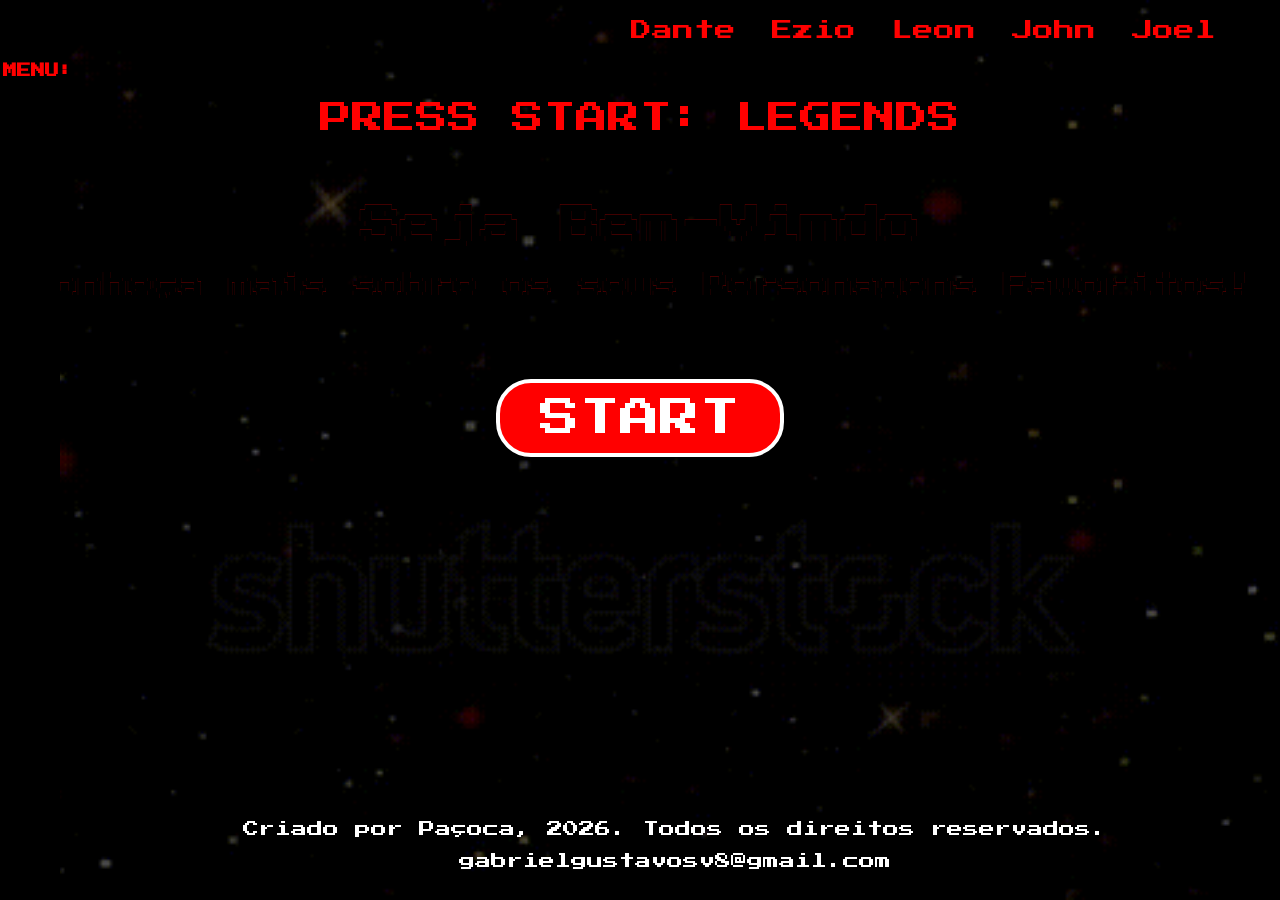
<file: index.html>
<!DOCTYPE html>
<html lang="pt-br">
<head>
    <meta charset="UTF-8">
    <meta name="viewport" content="width=device-width, initial-scale=1.0">
    <title>Press Start: Legends</title>
    <link href="https://fonts.googleapis.com/css2?family=Press+Start+2P&display=swap" rel="stylesheet">   
    <link rel="stylesheet" href="style.css">
</head> 
<body>
    <div class="pagina-inicial">
        <nav class="personagens">
            <a href="dante.html">Dante</a>
              <a href="ezio.html">Ezio</a>
                 <a href="leon.html">Leon</a>
                    <a href="john.html">John</a>
                        <a href="joel.html">Joel</a>
        </nav>
        <br>
        <br>
        <br>
        <br>
        <header>PRESS START: LEGENDS</header>
        <br>
        <br>
        
    </div>
     <aside class="menu" id="menuLateral">
    <div class="abrirMenu" onclick="alternarMenu()">
        <h3>Menu:</h3>
    </div>
    
    <nav class="opcoes-menu">
        <a href="#">Conta</a>
        <a href="#">Título</a>
        <a href="#">Favoritos</a>
        <a href="#">Configurações</a>
        <a href="#">Suporte</a>
    </nav>
</aside>

        <main class="main"> 
            <h1>Seja Bem-Vindo</h1>
            <h2>Conheça mais sobre os seus Personagens Favoritos!</h2>
            <br>
            <br>
            <br>
        </main>

    <div class="start">
        <a href="personagens.html"><button>START</button></a>
    </div>
    <div class="rodape">
    <footer>Criado por Paçoca, 2026. Todos os direitos reservados.</footer>
    <p>gabrielgustavosv8@gmail.com</p>
    </div>

    <script>
    function alternarMenu() {
        const menu = document.getElementById("menuLateral");     
        menu.classList.toggle("aberto");
    }
</script>
</body>
</html>
</file>
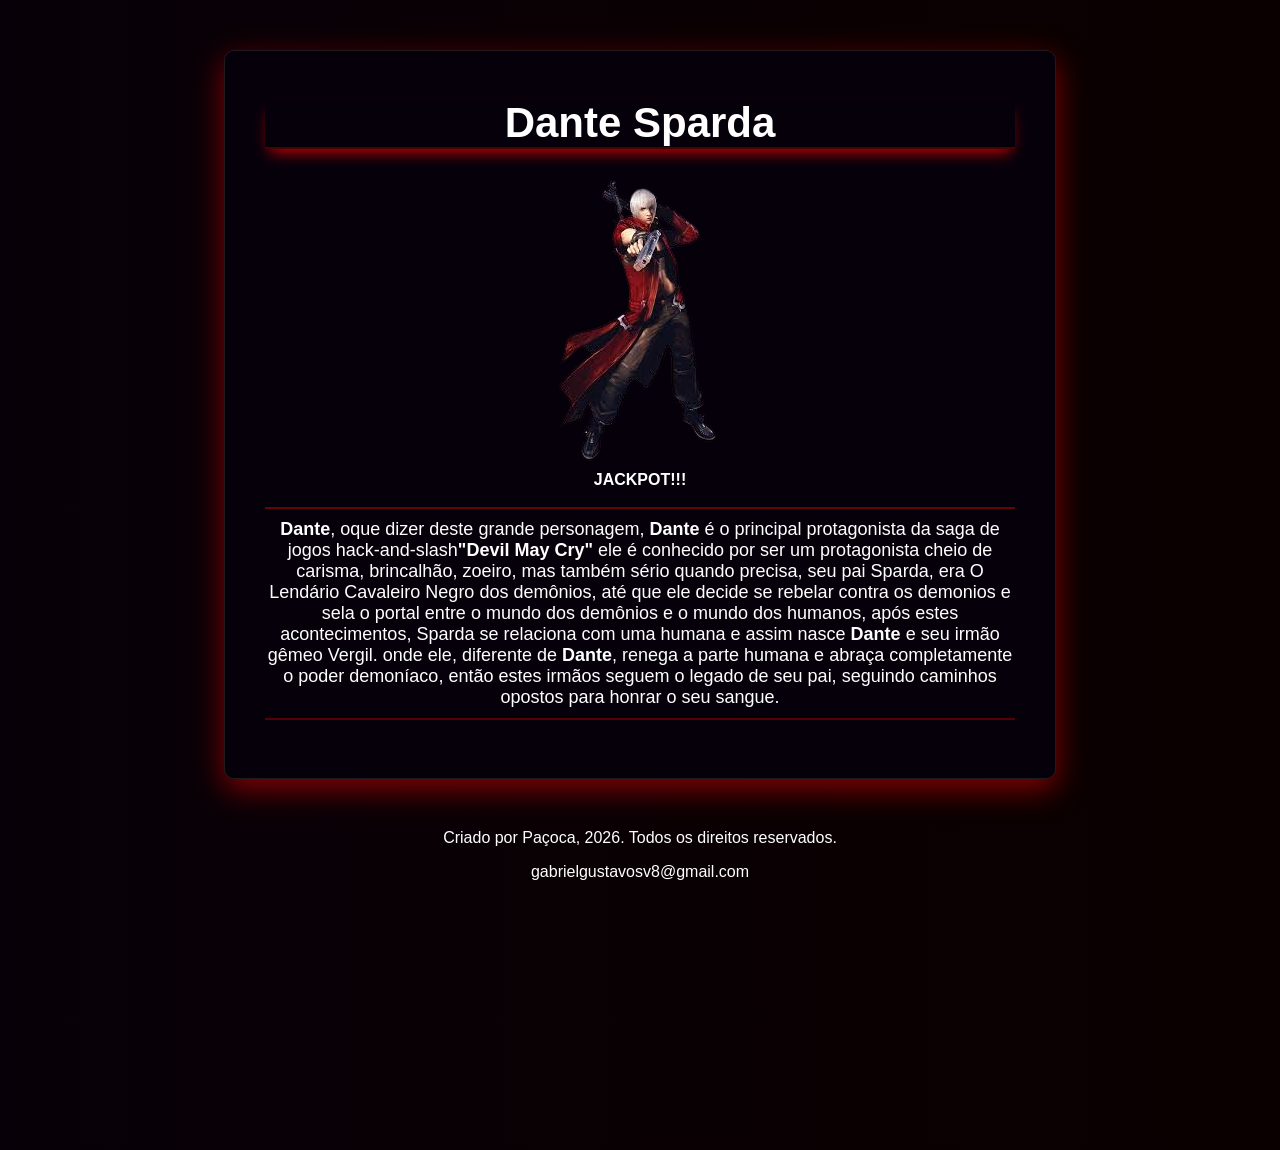
<file: dante.html>
<!DOCTYPE html>
<html lang="pt-br">
<head>
    <meta charset="UTF-8">
    <meta name="viewport" content="width=device-width, initial-scale=1.0">
    <title>Top 5 Personagens</title>
    <link rel="stylesheet" href="dante.css">
</head>
<body>
     <div class="dante">
        <h1>Dante Sparda</h1>
        <img src="dante-removebg-preview.png" alt="Dantedmc3">
        <br>
        <strong>JACKPOT!!!</strong>
       <p><strong>Dante</strong>, oque dizer deste grande personagem, <strong>Dante</strong> é o principal protagonista da saga de jogos hack-and-slash<strong>"Devil May Cry"</strong>
        ele é conhecido por ser um protagonista cheio de carisma, brincalhão, zoeiro, mas também sério quando precisa, seu pai Sparda, era 
        O Lendário Cavaleiro Negro dos demônios, até que ele decide se rebelar contra os demonios e sela o portal entre o mundo dos demônios
        e o mundo dos humanos, após estes acontecimentos, Sparda se relaciona com uma humana e assim nasce <strong>Dante</strong> e seu irmão gêmeo Vergil.
        onde ele, diferente de <strong>Dante</strong>, renega a parte humana e abraça completamente o poder demoníaco, então estes irmãos seguem o legado de
        seu pai, seguindo caminhos opostos para honrar o seu sangue.</p>
       </div>
 <footer>Criado por Paçoca, 2026. Todos os direitos reservados.</footer>
    <p>gabrielgustavosv8@gmail.com</p>
</body>
</html>
</file>
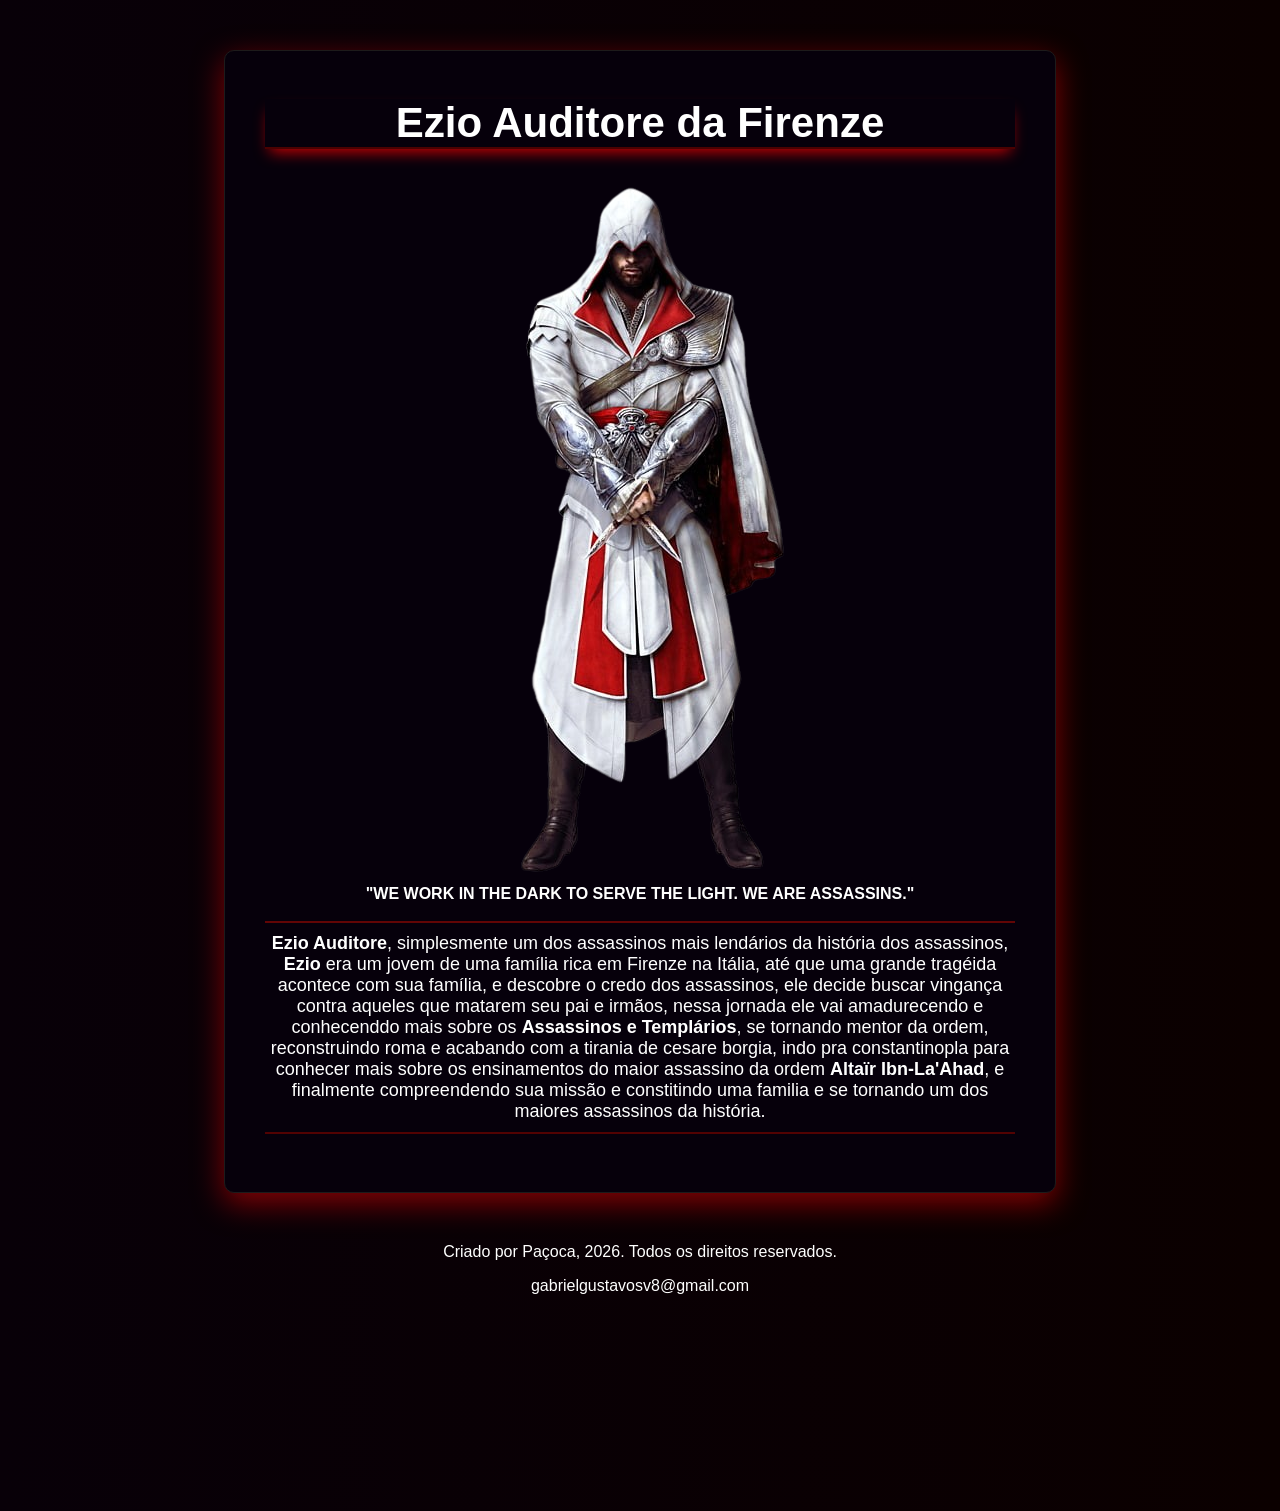
<file: ezio.html>
<!DOCTYPE html>
<html lang="pt-br">
<head>
    <meta charset="UTF-8">
    <meta name="viewport" content="width=device-width, initial-scale=1.0">
    <title>Ezio</title>
    <link rel="stylesheet" href="ezio.css">
</head>
<body>   
    <div class="ezio">
        <h1>Ezio Auditore da Firenze</h1>
        <img src="ezio-removebg-preview.png" alt="Ezioac2">
        <br>
        <strong>"WE WORK IN THE DARK TO SERVE THE LIGHT. WE ARE ASSASSINS."</strong>
        <p><strong>Ezio Auditore</strong>, simplesmente um dos assassinos mais lendários da história dos assassinos, <strong>Ezio</strong> era um jovem de uma família rica em
        Firenze na Itália, até que uma grande tragéida acontece com sua família, e descobre o credo dos assassinos, ele decide buscar vingança
        contra aqueles que matarem seu pai e irmãos, nessa jornada ele vai amadurecendo e conhecenddo mais sobre os <strong>Assassinos e Templários</strong>,
        se tornando mentor da ordem, reconstruindo roma e acabando com a tirania de cesare borgia, indo pra constantinopla para conhecer mais
        sobre os ensinamentos do maior assassino da ordem <strong>Altaïr Ibn-La'Ahad</strong>, e finalmente compreendendo sua missão e constitindo uma familia
        e se tornando um dos maiores assassinos da história.</p>
        </div>
 <footer>Criado por Paçoca, 2026. Todos os direitos reservados.</footer>
    <p>gabrielgustavosv8@gmail.com</p>
</body>
</html>
</file>
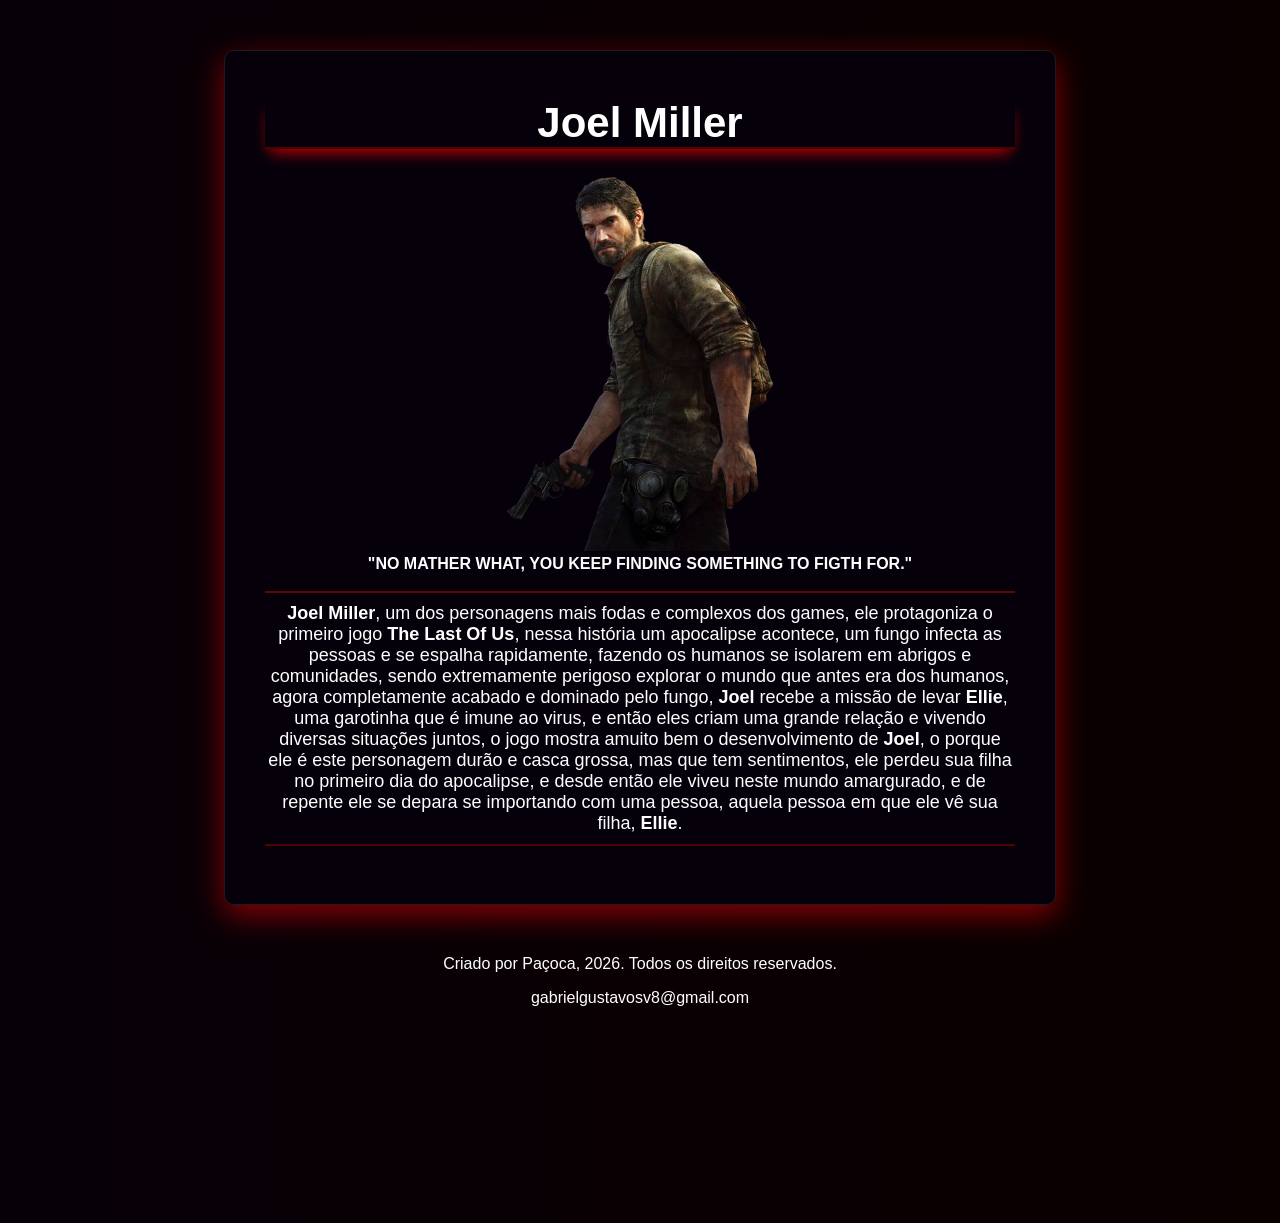
<file: joel.html>
<!DOCTYPE html>
<html lang="pt-br">
<head>
    <meta charset="UTF-8">
    <meta name="viewport" content="width=device-width, initial-scale=1.0">
    <title>Joel</title>
    <link rel="stylesheet" href="joel.css">
</head>
<body>
     <div class="joel">
        <h1>Joel Miller</h1>
        <img src="joel-removebg-preview.png" alt="Joeltlou1">
        <br>
        <strong>"NO MATHER WHAT, YOU KEEP FINDING SOMETHING TO FIGTH FOR."</strong>
        <p><strong>Joel Miller</strong>, um dos personagens mais fodas e complexos dos games, ele protagoniza o primeiro jogo <strong>The Last Of Us</strong>,
        nessa história um apocalipse acontece, um fungo infecta as pessoas e se espalha rapidamente, fazendo os humanos
        se isolarem em abrigos e comunidades, sendo extremamente perigoso explorar o mundo que antes era dos humanos, agora
        completamente acabado e dominado pelo fungo, <strong>Joel</strong> recebe a missão de levar <strong>Ellie</strong>, uma garotinha que é imune ao virus,
        e então eles criam uma grande relação e vivendo diversas situações juntos, o jogo mostra amuito bem o desenvolvimento de
        <strong>Joel</strong>, o porque ele é este personagem durão e casca grossa, mas que tem sentimentos, ele perdeu sua filha no primeiro
        dia do apocalipse, e desde então ele viveu neste mundo amargurado, e de repente ele se depara se importando com uma pessoa,
        aquela pessoa em que ele vê sua filha, <strong>Ellie</strong>.</p>
        </div>
 <footer>Criado por Paçoca, 2026. Todos os direitos reservados.</footer>
    <p>gabrielgustavosv8@gmail.com</p>
</body>
</html>
</file>
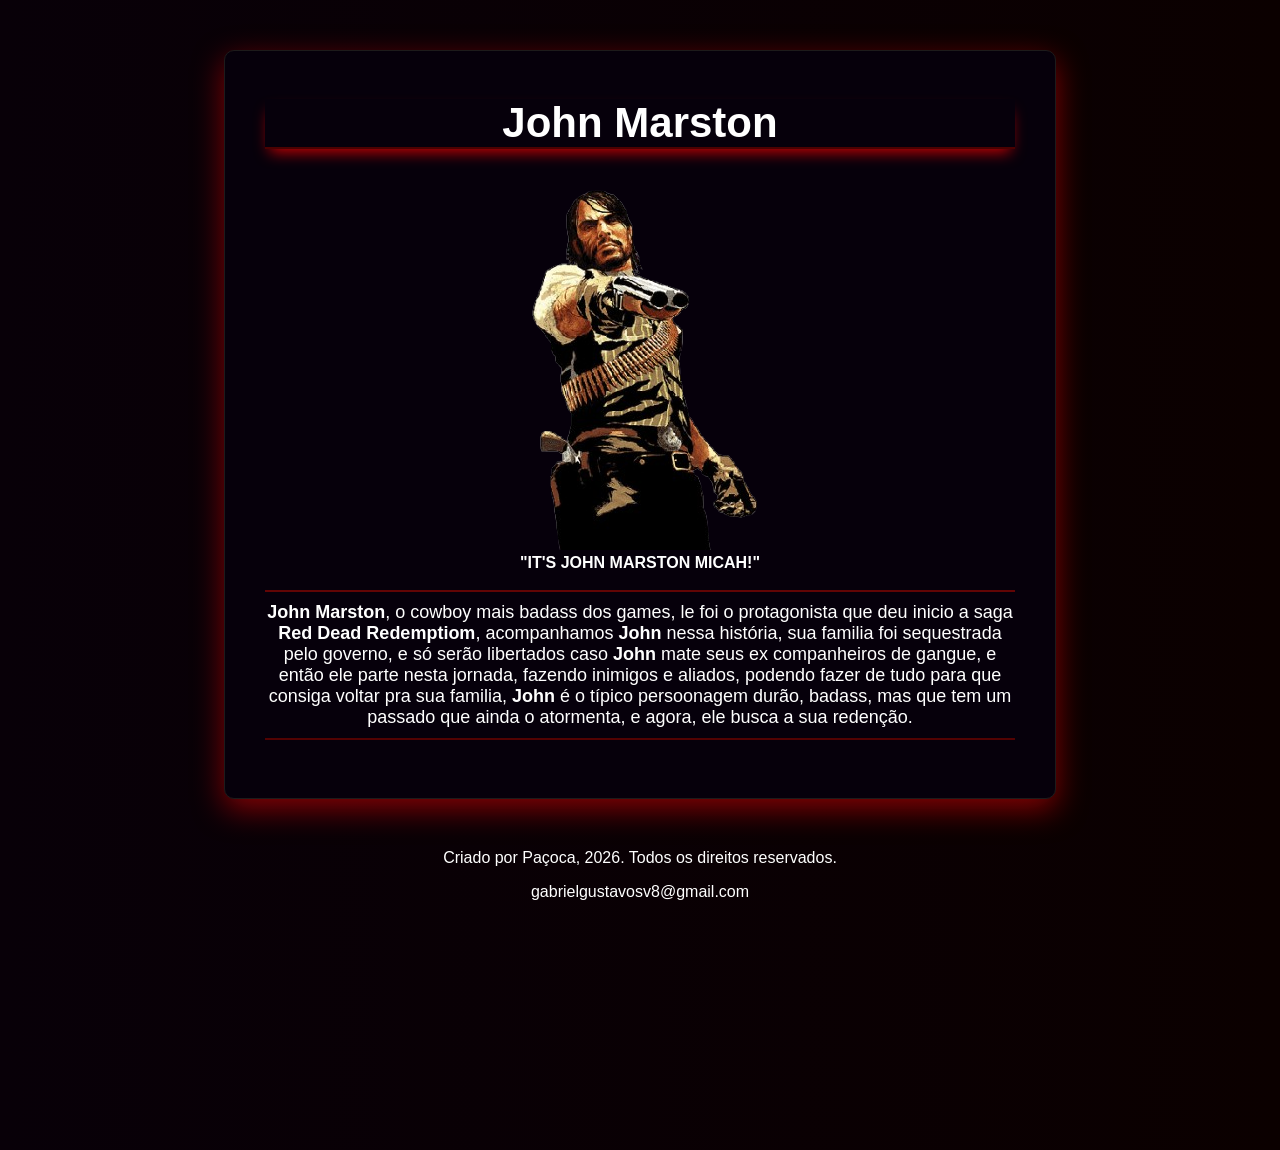
<file: john.html>
<!DOCTYPE html>
<html lang="pt-br">
<head>
    <meta charset="UTF-8">
    <meta name="viewport" content="width=device-width, initial-scale=1.0">
    <title>John</title>
    <link rel="stylesheet" href="john.css">
</head>
<body>
     <div class="john">
        <h1>John Marston</h1>
        <img src="john-removebg-preview.png" alt="Johnrdr1">
        <br>
        <strong>"IT'S JOHN MARSTON MICAH!"</strong>
        <p><strong>John Marston</strong>, o cowboy mais badass dos games, le foi o protagonista que deu inicio a saga <strong>Red Dead Redemptiom</strong>, acompanhamos <strong>John</strong>
        nessa história, sua familia foi sequestrada pelo governo, e só serão libertados caso <strong>John</strong> mate seus ex companheiros de gangue, e então
        ele parte nesta jornada, fazendo inimigos e aliados, podendo fazer de tudo para que consiga voltar pra sua familia, <strong>John</strong> é o típico 
        persoonagem durão, badass, mas que tem um passado que ainda o atormenta, e agora, ele busca a sua redenção. </p>
        </div>
 <footer>Criado por Paçoca, 2026. Todos os direitos reservados.</footer>
    <p>gabrielgustavosv8@gmail.com</p>
</body>
</html>
</file>
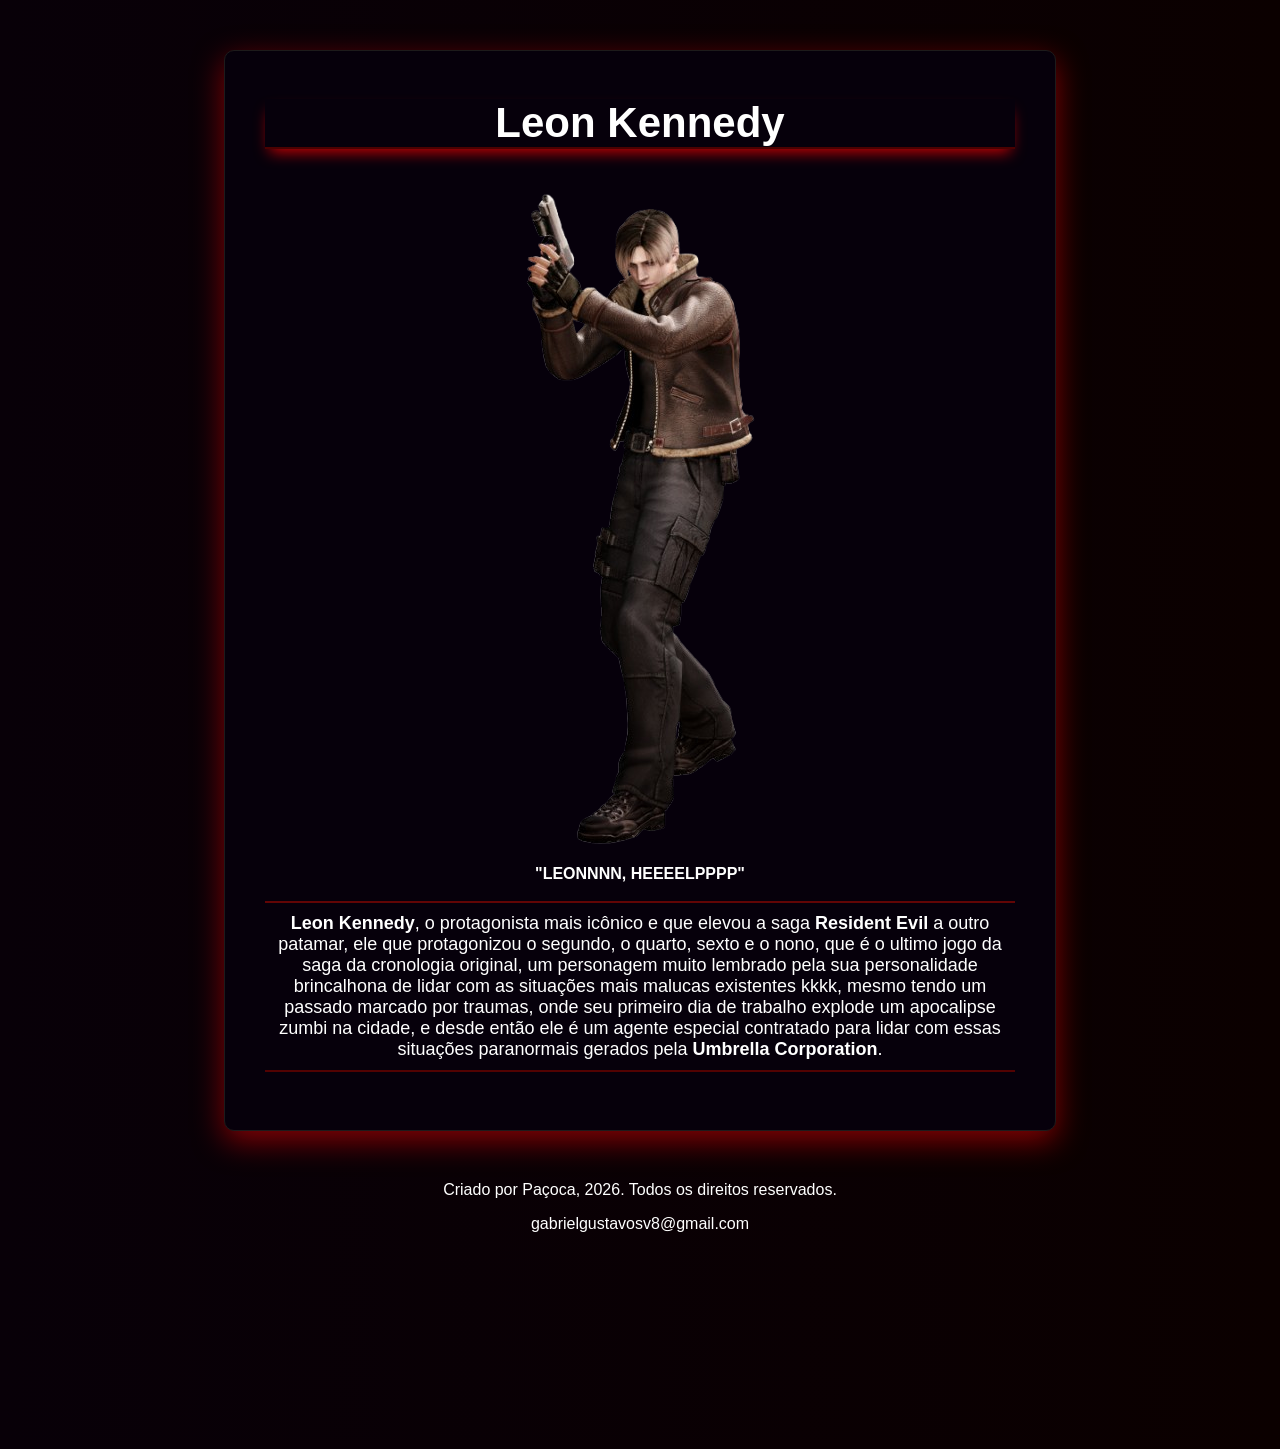
<file: leon.html>
<!DOCTYPE html>
<html lang="pt-br">
<head>
    <meta charset="UTF-8">
    <meta name="viewport" content="width=device-width, initial-scale=1.0">
    <title>Leon</title>
    <link rel="stylesheet" href="leon.css">
</head>
<body>
      <div class="leon">
        <h1>Leon Kennedy</h1>
           <img src="leon-removebg-preview.png" alt="Leonre4">
            <br>
        <strong>"LEONNNN, HEEEELPPPP"</strong>
        <p><strong>Leon Kennedy</strong>, o protagonista mais icônico e que elevou a saga <strong>Resident Evil</strong> a outro patamar, ele que protagonizou o segundo, o quarto,
        sexto e o nono, que é o ultimo jogo da saga da cronologia original, um personagem muito lembrado pela sua personalidade brincalhona de lidar com as situações
        mais malucas existentes kkkk, mesmo tendo um passado marcado por traumas, onde seu primeiro dia de trabalho explode um apocalipse zumbi na cidade, e desde 
        então ele é um agente especial contratado para lidar com essas situações paranormais gerados pela <strong>Umbrella Corporation</strong>.</p>
        </div>
 <footer>Criado por Paçoca, 2026. Todos os direitos reservados.</footer>
    <p>gabrielgustavosv8@gmail.com</p>
</body>
</html>
</file>
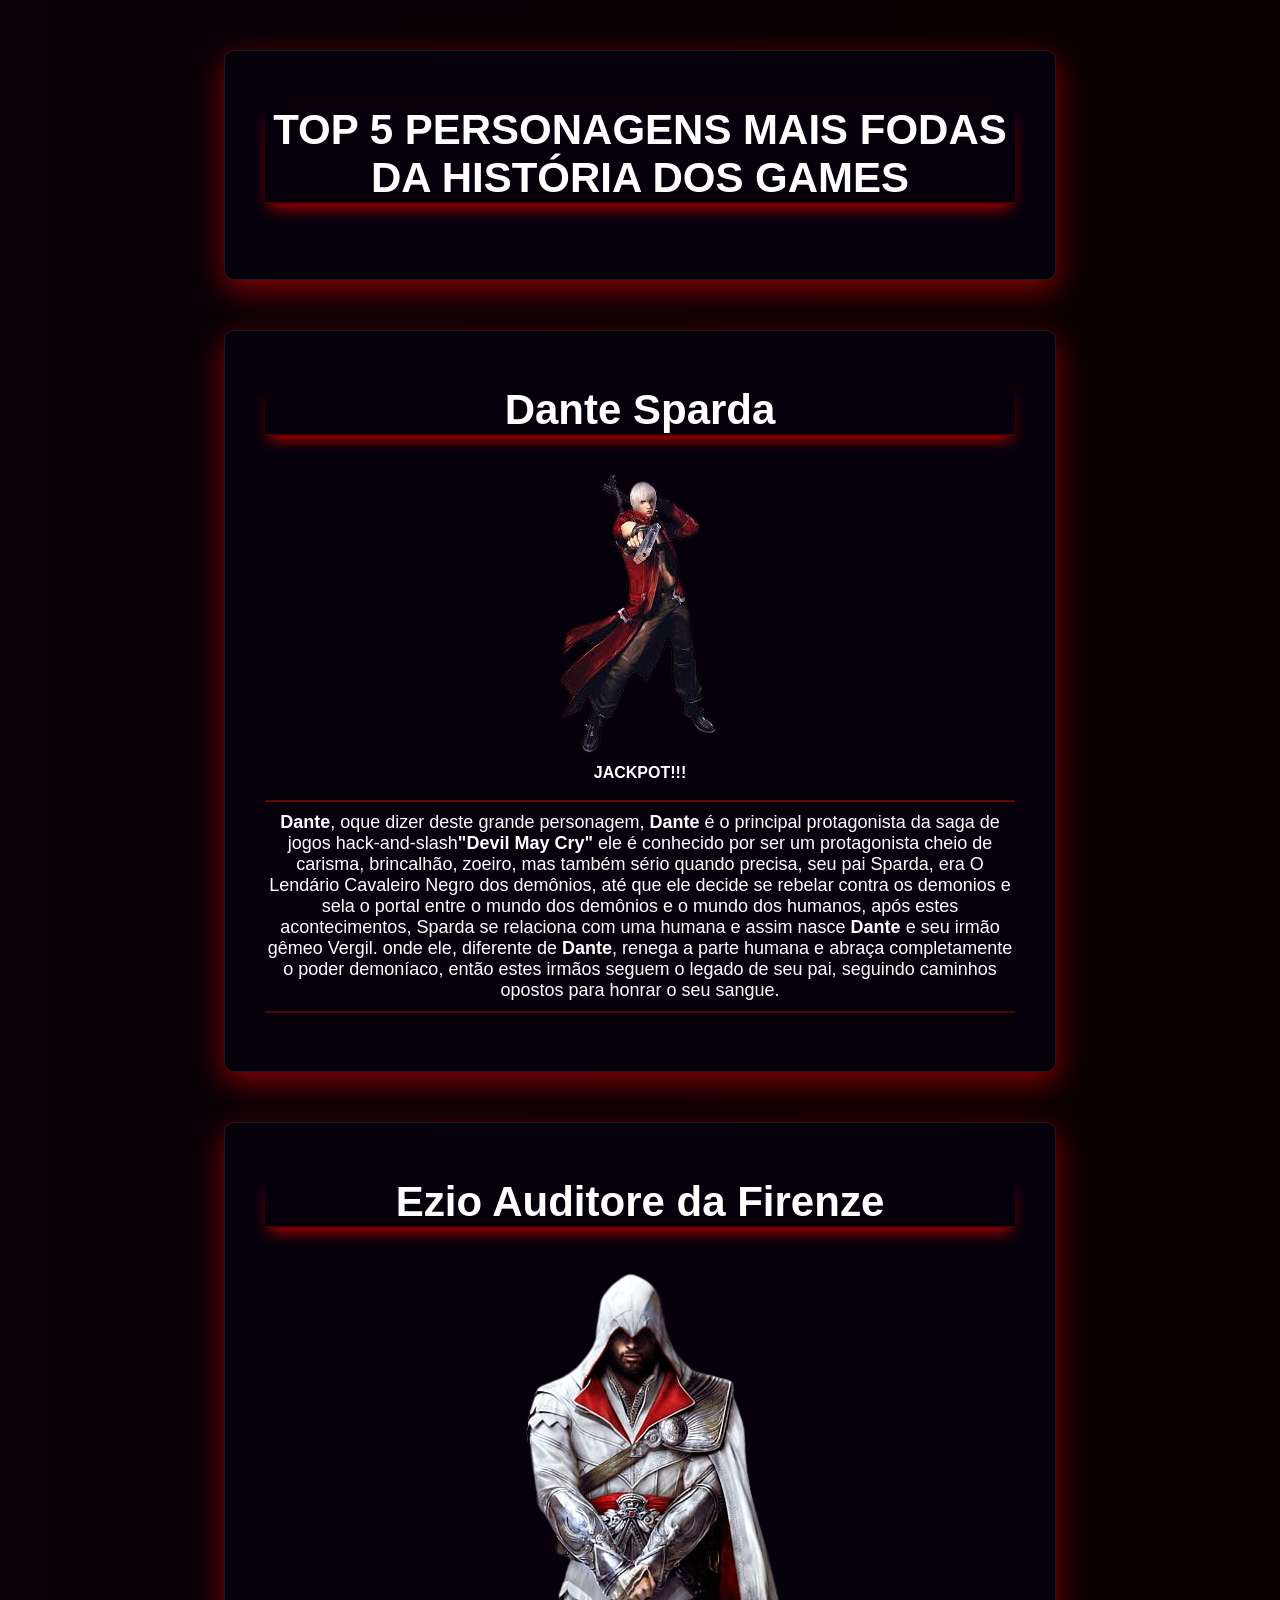
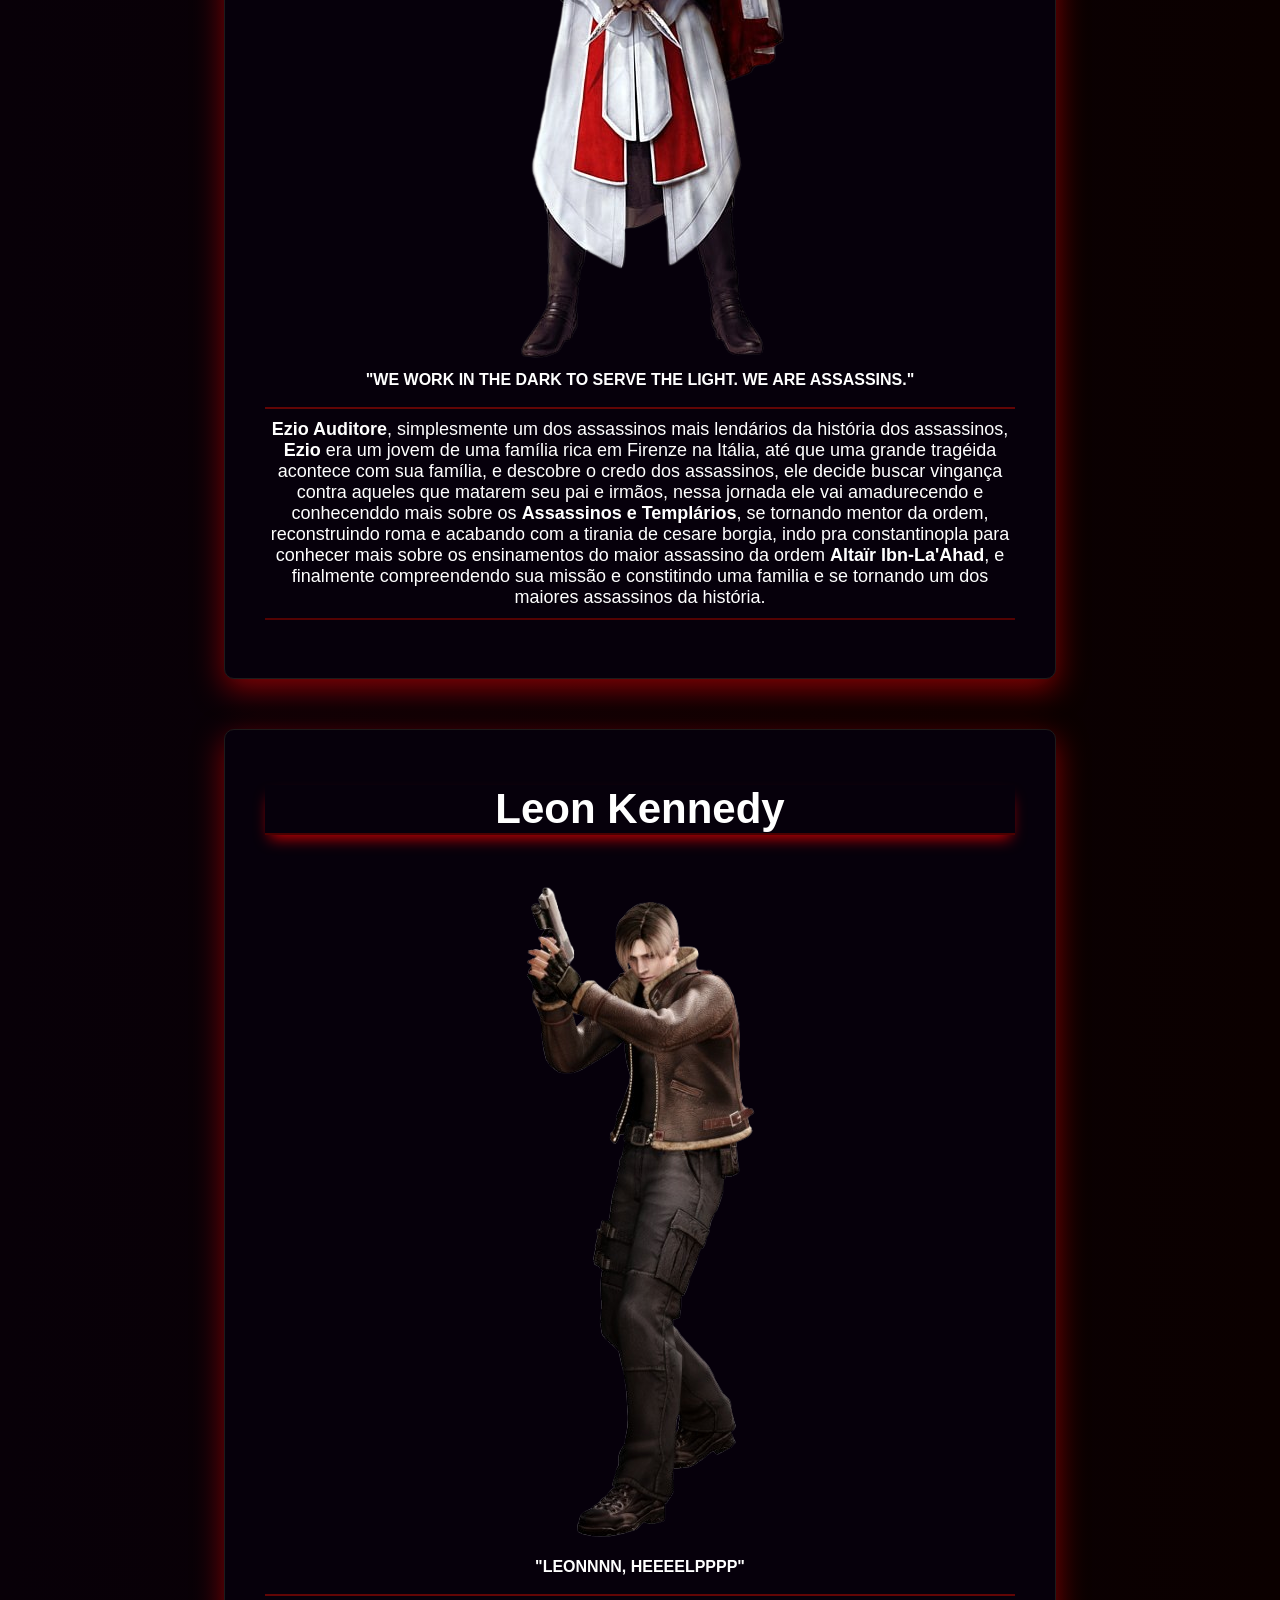
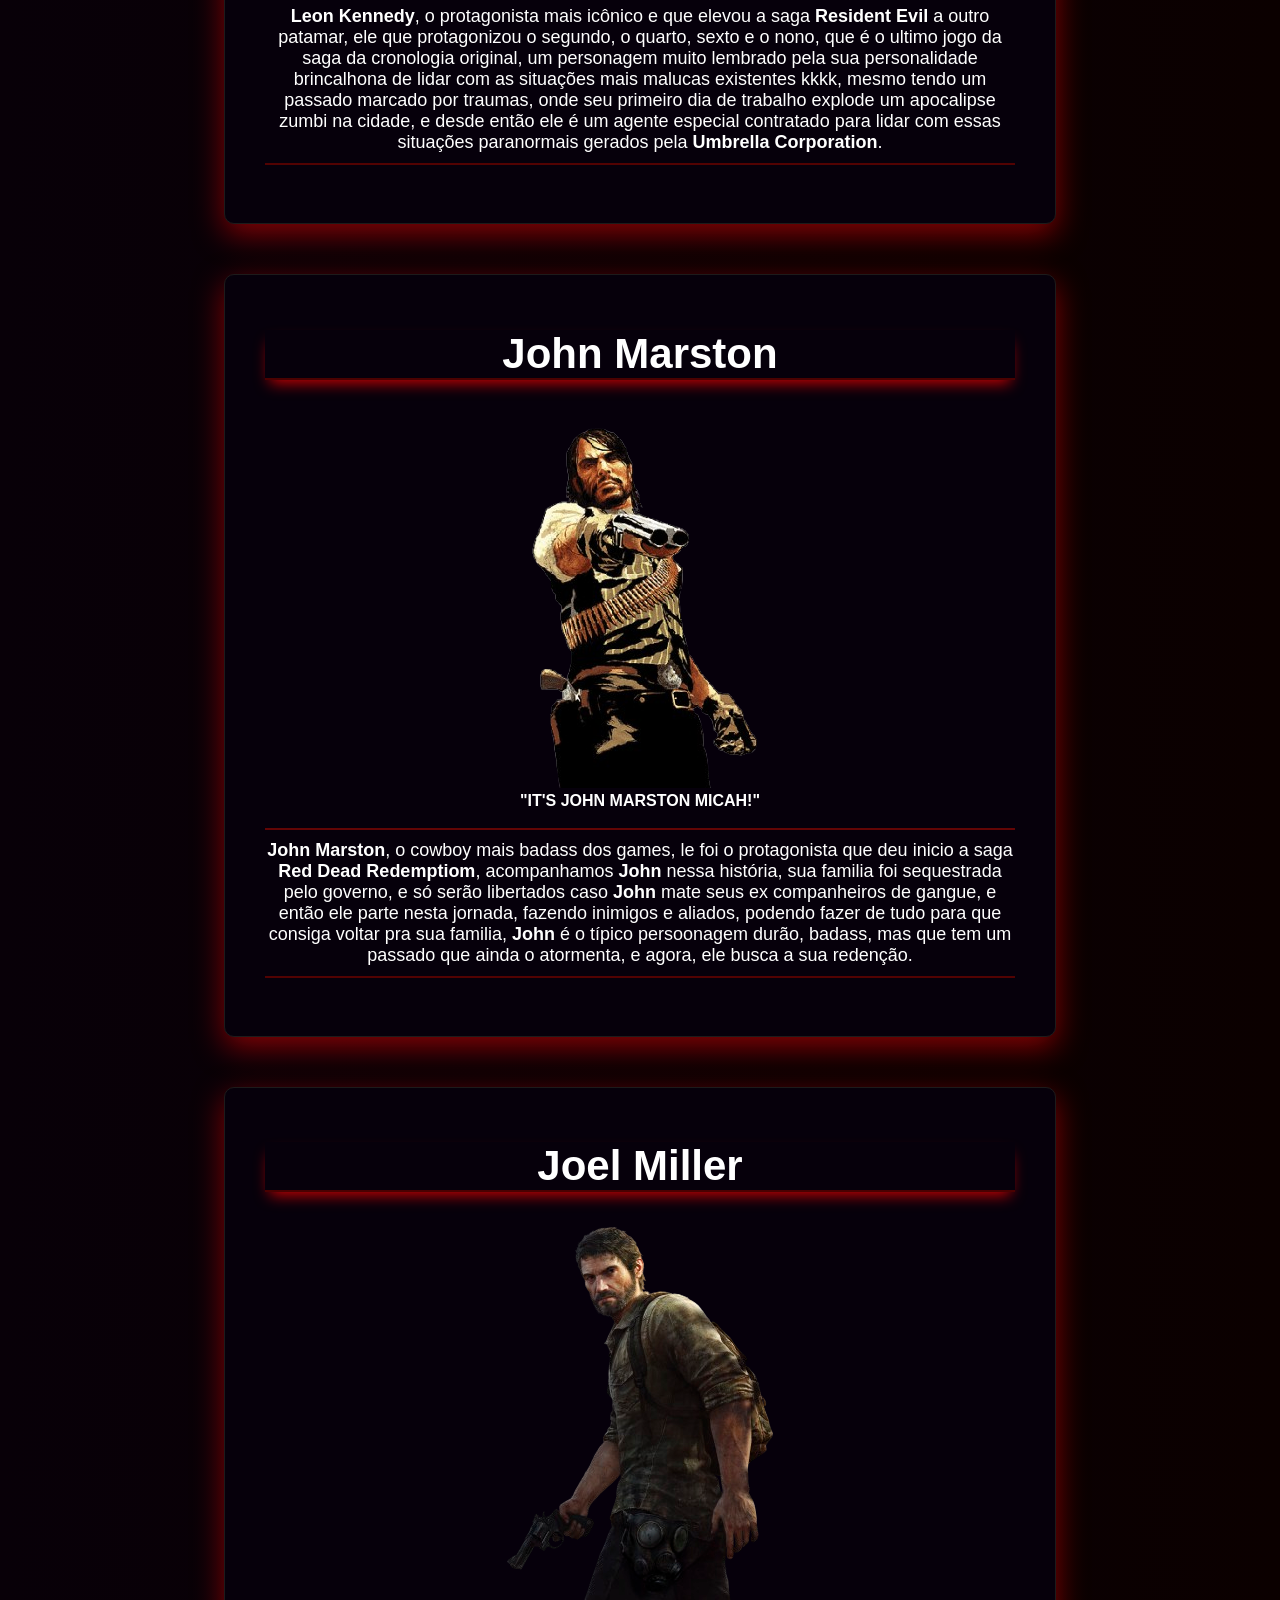
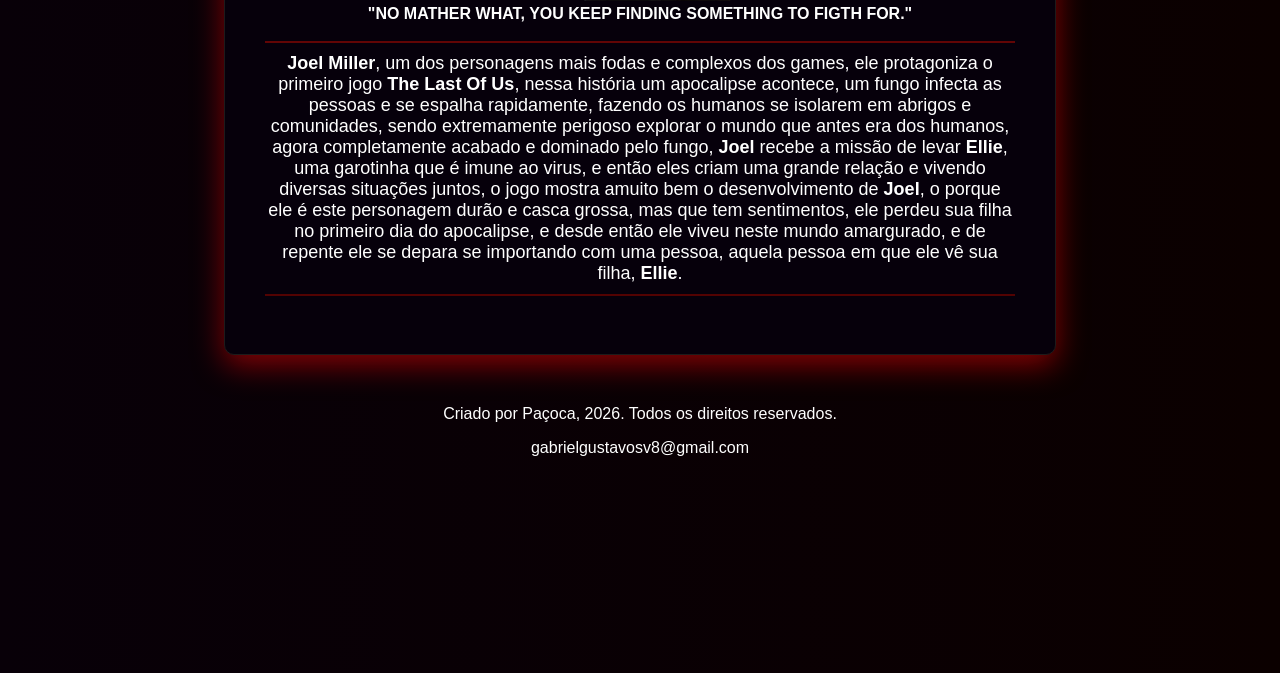
<file: personagens.html>
<!DOCTYPE html>
<html lang="pt-br">
<head>
    <meta charset="UTF-8">
    <meta name="viewport" content="width=device-width, initial-scale=1.0">
    <title>Top 5 Personagens</title>
    <link rel="stylesheet" href="personagens.css">
</head>
<body>
    <section class="first">
        <h1>TOP 5 PERSONAGENS MAIS FODAS DA HISTÓRIA DOS GAMES</h1>
    </section>
    <section class="first">
        <h1>Dante Sparda</h1>
        <img src="dante-removebg-preview.png" alt="Dantedmc3">
        <br>
        <strong>JACKPOT!!!</strong>
       <p><strong>Dante</strong>, oque dizer deste grande personagem, <strong>Dante</strong> é o principal protagonista da saga de jogos hack-and-slash<strong>"Devil May Cry"</strong>
        ele é conhecido por ser um protagonista cheio de carisma, brincalhão, zoeiro, mas também sério quando precisa, seu pai Sparda, era 
        O Lendário Cavaleiro Negro dos demônios, até que ele decide se rebelar contra os demonios e sela o portal entre o mundo dos demônios
        e o mundo dos humanos, após estes acontecimentos, Sparda se relaciona com uma humana e assim nasce <strong>Dante</strong> e seu irmão gêmeo Vergil.
        onde ele, diferente de <strong>Dante</strong>, renega a parte humana e abraça completamente o poder demoníaco, então estes irmãos seguem o legado de
        seu pai, seguindo caminhos opostos para honrar o seu sangue.</p>
    </section>
    <section class="first">
        <h1>Ezio Auditore da Firenze</h1>
        <img src="ezio-removebg-preview.png" alt="Ezioac2">
        <br>
        <strong>"WE WORK IN THE DARK TO SERVE THE LIGHT. WE ARE ASSASSINS."</strong>
        <p><strong>Ezio Auditore</strong>, simplesmente um dos assassinos mais lendários da história dos assassinos, <strong>Ezio</strong> era um jovem de uma família rica em
        Firenze na Itália, até que uma grande tragéida acontece com sua família, e descobre o credo dos assassinos, ele decide buscar vingança
        contra aqueles que matarem seu pai e irmãos, nessa jornada ele vai amadurecendo e conhecenddo mais sobre os <strong>Assassinos e Templários</strong>,
        se tornando mentor da ordem, reconstruindo roma e acabando com a tirania de cesare borgia, indo pra constantinopla para conhecer mais
        sobre os ensinamentos do maior assassino da ordem <strong>Altaïr Ibn-La'Ahad</strong>, e finalmente compreendendo sua missão e constitindo uma familia
        e se tornando um dos maiores assassinos da história.</p>
    </section>
    <section class="first">
        <h1>Leon Kennedy</h1>
           <img src="leon-removebg-preview.png" alt="Leonre4">
            <br>
        <strong>"LEONNNN, HEEEELPPPP"</strong>
        <p><strong>Leon Kennedy</strong>, o protagonista mais icônico e que elevou a saga <strong>Resident Evil</strong> a outro patamar, ele que protagonizou o segundo, o quarto,
        sexto e o nono, que é o ultimo jogo da saga da cronologia original, um personagem muito lembrado pela sua personalidade brincalhona de lidar com as situações
        mais malucas existentes kkkk, mesmo tendo um passado marcado por traumas, onde seu primeiro dia de trabalho explode um apocalipse zumbi na cidade, e desde 
        então ele é um agente especial contratado para lidar com essas situações paranormais gerados pela <strong>Umbrella Corporation</strong>.</p>
    </section>
    <section class="first">
        <h1>John Marston</h1>
        <img src="john-removebg-preview.png" alt="Johnrdr1">
        <br>
        <strong>"IT'S JOHN MARSTON MICAH!"</strong>
        <p><strong>John Marston</strong>, o cowboy mais badass dos games, le foi o protagonista que deu inicio a saga <strong>Red Dead Redemptiom</strong>, acompanhamos <strong>John</strong>
        nessa história, sua familia foi sequestrada pelo governo, e só serão libertados caso <strong>John</strong> mate seus ex companheiros de gangue, e então
        ele parte nesta jornada, fazendo inimigos e aliados, podendo fazer de tudo para que consiga voltar pra sua familia, <strong>John</strong> é o típico 
        persoonagem durão, badass, mas que tem um passado que ainda o atormenta, e agora, ele busca a sua redenção. </p>
    </section>
    <section class="first">
        <h1>Joel Miller</h1>
        <img src="joel-removebg-preview.png" alt="Joeltlou1">
        <br>
        <strong>"NO MATHER WHAT, YOU KEEP FINDING SOMETHING TO FIGTH FOR."</strong>
        <p><strong>Joel Miller</strong>, um dos personagens mais fodas e complexos dos games, ele protagoniza o primeiro jogo <strong>The Last Of Us</strong>,
        nessa história um apocalipse acontece, um fungo infecta as pessoas e se espalha rapidamente, fazendo os humanos
        se isolarem em abrigos e comunidades, sendo extremamente perigoso explorar o mundo que antes era dos humanos, agora
        completamente acabado e dominado pelo fungo, <strong>Joel</strong> recebe a missão de levar <strong>Ellie</strong>, uma garotinha que é imune ao virus,
        e então eles criam uma grande relação e vivendo diversas situações juntos, o jogo mostra amuito bem o desenvolvimento de
        <strong>Joel</strong>, o porque ele é este personagem durão e casca grossa, mas que tem sentimentos, ele perdeu sua filha no primeiro
        dia do apocalipse, e desde então ele viveu neste mundo amargurado, e de repente ele se depara se importando com uma pessoa,
        aquela pessoa em que ele vê sua filha, <strong>Ellie</strong>.</p>
    </section>
    <footer>Criado por Paçoca, 2026. Todos os direitos reservados.</footer>
    <p>gabrielgustavosv8@gmail.com</p>
</body>
</html>
</file>
<file: style.css>
body {
    background-image: linear-gradient(rgba(0, 0, 0, 0.7), rgba(0, 0, 0, 0.7)), url('nave1.gif');
    background-size: cover;
    background-position: center;
    background-repeat: no-repeat;
    background-attachment: fixed;
    background-color: black;
     width: 100%;
      font-weight: 85%;
       padding-top:3%;
        padding-bottom: 0%;
         height: 20vh;
          margin: 0;    
}
* {
    font-family: 'Press Start 2P', cursive;
}
.pagina-inicial {
    display: flex;
     flex-direction: column;
      text-align: center;
}
.pagina-inical, header {
    font-size: 200%;
     text-align: center;
      align-items: center;
       color:rgb(255, 0, 0)

}
.personagens {
    position: absolute;
    top: 20px;       
    right: 5%;
    text-align: right;
}
.personagens a {
    color: #ff0000;
    text-decoration: none;
    font-size: 130%; 
    font-family: 'Press Start 2P', cursive;
    cursor: pointer;
    transition: 0.4s;
    display: inline-block; 
    margin-left: 20px;     
    padding: 0;            
}

.personagens a:hover {
    color: #ffffff;
    text-shadow: 0 0 10px #ff0000;
}
.main {
    text-align: center;
     align-items: center;
      padding-top: 1%;
       color: rgb(0, 0, 0);
        -webkit-text-stroke: 0.1px #ff0000;}
.main, h1 {
    font-size: 200%;
}
.main, h2 {
    font-size: 125%;

}
.start {
    text-align: center;
}
.start button {
    background-color: rgb(255, 0, 0);
     color: rgb(255, 255, 255);
      font-size: 250%;
       padding: 15px 40px;
        border-radius: 35px;
         overflow: hidden;
          border: 0.5vh solid white;
           cursor: pointer;
            transition: 0.8s;
             animation: brilhoPulse 5s infinite alternate;
}
.start button:hover {
    background-color: rgb(9, 0, 0);
    color: #ff0404;
    border: 0.5vh solid #ff0000;
}
@keyframes brilhoPulse {
    from {
        box-shadow: 0 0 10px rgba(255, 0, 0, 0.5), inset 0 0 10px rgba(255, 0, 0, 0.3);
    }
    to {
        box-shadow: 0 0 30px rgba(255, 0, 0, 1), inset 0 0 20px rgba(255, 0, 0, 0.6);
    }
}
.rodape {
   color: white;
    text-align:center;
     position: fixed;
      bottom: 0;
       left: 70px; 
        right: 0;   
         padding: 15px;
}
.menu {
    position: fixed;
    top: 0;
    left: 0;
    width: 250px;          
    height: 100vh;
    background-color: #ff0000; 
    z-index: 2000;
    display: flex;
    flex-direction: row;
    transform: translateX(-190px); 
    transition: transform 0.4s ease; 
}
.menu.aberto {
    transform: translateX(0); 
}

.abrirMenu {
    width: 60px;
    height: 100%;
    background-color: #000000;
    display: flex;
    justify-content: center;
    align-items: flex-start;
    padding-top: 20%;
    padding-bottom: 50px;
    cursor: pointer;
    order: 2; 
}

.menu h3 {
    color: #ff0000;
    font-size: 14px;
    text-transform: uppercase;
    white-space: nowrap;
    padding-left: 25%;
}

.opcoes-menu {
    width: 190px;
    height: 100%;
    display: flex;
    flex-direction: column;
    justify-content: center;
    padding-left: 20px;
    gap: 25px; 
    order: 1;
}

.opcoes-menu a {
    color: #ffffff;
    text-decoration: none;
    font-size: 11px;
    transition: 0.3s;
}

.opcoes-menu a:hover {
    color: #000000;
    padding-left: 5px;
}
</file>
<file: dante.css>
body {
    background: linear-gradient(to left, rgb(11, 0, 0), rgb(8, 0, 8));
   min-height: 100vh;
   margin: 0; 
   padding-top: 50px;
   padding-bottom: 200px;
   display: flex;
   flex-direction: column;
   align-items: center;
   text-align: center;
   font-family:'Segoe UI', Tahoma, Geneva, Verdana, sans-serif
}
.dante {
    width: 65%;
    max-width: 750px;
    background-color:   rgb(6, 0, 11);
    border: 1px solid #1d1b1b;
    padding:40px;
    padding-top: 20px;
    margin-bottom: 50px;
    border-radius: 10px;
    box-shadow: 0 10px 30px rgba(255, 4, 4, 0.5);
}
.dante:hover {
    transform: translateY(-5px); 
    box-shadow: 0 15px 40px rgba(255, 4, 4, 0.6); 
    border-color: #ff0044; 
}
.dante h1 {
    color:rgb(255, 255, 255);
    border-bottom: 2px solid rgb(74, 1, 1);
    box-shadow: 0 8px 15px -5px rgba(255, 0, 0, 0.8);   
    font-size:42px;
}
.dante h1:hover {
    transform: translateY(-5px); 
    box-shadow: 0 15px 40px rgba(255, 4, 4, 0.6); 
    border-color: #ff0044;
}
.dante p {
    color:rgb(255, 255, 255);
    font-size: 18px;
    border-bottom: 2px solid rgb(82, 2, 2);
    padding-bottom: 10px;
    border-top: 2px solid rgb(98, 5, 5);
    padding-top:10px;
}
.dante strong {
    color: rgb(255, 255, 255);
}
.dante strong:hover {
    color: rgb(255, 4, 4); 
    text-shadow: 0 0 15px rgb(255, 4, 4), 
                 0 0 30px rgb(255, 4, 4); 
    transition: 0s; 
}
footer {
    color: rgb(255, 255, 255);
}
p {
    color: rgb(255, 255, 255);
}
</file>
<file: ezio.css>
body {
    background: linear-gradient(to left, rgb(11, 0, 0), rgb(8, 0, 8));
   min-height: 100vh;
   margin: 0; 
   padding-top: 50px;
   padding-bottom: 200px;
   display: flex;
   flex-direction: column;
   align-items: center;
   text-align: center;
   font-family:'Segoe UI', Tahoma, Geneva, Verdana, sans-serif
}
.ezio {
    width: 65%;
    max-width: 750px;
    background-color:   rgb(6, 0, 11);
    border: 1px solid #1d1b1b;
    padding:40px;
    padding-top: 20px;
    margin-bottom: 50px;
    border-radius: 10px;
    box-shadow: 0 10px 30px rgba(255, 4, 4, 0.5);
}
.ezio:hover {
    transform: translateY(-5px); 
    box-shadow: 0 15px 40px rgba(255, 4, 4, 0.6); 
    border-color: #ff0044; 
}
.ezio h1 {
    color:rgb(255, 255, 255);
    border-bottom: 2px solid rgb(74, 1, 1);
    box-shadow: 0 8px 15px -5px rgba(255, 0, 0, 0.8);   
    font-size:42px;
}
.ezio h1:hover {
    transform: translateY(-5px); 
    box-shadow: 0 15px 40px rgba(255, 4, 4, 0.6); 
    border-color: #ff0044;
}
.ezio p {
    color:rgb(255, 255, 255);
    font-size: 18px;
    border-bottom: 2px solid rgb(82, 2, 2);
    padding-bottom: 10px;
    border-top: 2px solid rgb(98, 5, 5);
    padding-top:10px;
}
.ezio strong {
    color: rgb(255, 255, 255);
}
.ezio strong:hover {
    color: rgb(255, 4, 4); 
    text-shadow: 0 0 15px rgb(255, 4, 4), 
                 0 0 30px rgb(255, 4, 4); 
    transition: 0s; 
}
footer {
    color: rgb(255, 255, 255);
}
p {
    color: rgb(255, 255, 255);
}
</file>
<file: joel.css>
body {
    background: linear-gradient(to left, rgb(11, 0, 0), rgb(8, 0, 8));
   min-height: 100vh;
   margin: 0; 
   padding-top: 50px;
   padding-bottom: 200px;
   display: flex;
   flex-direction: column;
   align-items: center;
   text-align: center;
   font-family:'Segoe UI', Tahoma, Geneva, Verdana, sans-serif
}
.joel {
    width: 65%;
    max-width: 750px;
    background-color:   rgb(6, 0, 11);
    border: 1px solid #1d1b1b;
    padding:40px;
    padding-top: 20px;
    margin-bottom: 50px;
    border-radius: 10px;
    box-shadow: 0 10px 30px rgba(255, 4, 4, 0.5);
}
.joel:hover {
    transform: translateY(-5px); 
    box-shadow: 0 15px 40px rgba(255, 4, 4, 0.6); 
    border-color: #ff0044; 
}
.joel h1 {
    color:rgb(255, 255, 255);
    border-bottom: 2px solid rgb(74, 1, 1);
    box-shadow: 0 8px 15px -5px rgba(255, 0, 0, 0.8);   
    font-size:42px;
}
.joel h1:hover {
    transform: translateY(-5px); 
    box-shadow: 0 15px 40px rgba(255, 4, 4, 0.6); 
    border-color: #ff0044;
}
.joel p {
    color:rgb(255, 255, 255);
    font-size: 18px;
    border-bottom: 2px solid rgb(82, 2, 2);
    padding-bottom: 10px;
    border-top: 2px solid rgb(98, 5, 5);
    padding-top:10px;
}
.joel strong {
    color: rgb(255, 255, 255);
}
.joel strong:hover {
    color: rgb(255, 4, 4); 
    text-shadow: 0 0 15px rgb(255, 4, 4), 
                 0 0 30px rgb(255, 4, 4); 
    transition: 0s; 
}
footer {
    color: rgb(255, 255, 255);
}
p {
    color: rgb(255, 255, 255);
}
</file>
<file: john.css>
body {
    background: linear-gradient(to left, rgb(11, 0, 0), rgb(8, 0, 8));
   min-height: 100vh;
   margin: 0; 
   padding-top: 50px;
   padding-bottom: 200px;
   display: flex;
   flex-direction: column;
   align-items: center;
   text-align: center;
   font-family:'Segoe UI', Tahoma, Geneva, Verdana, sans-serif
}
.john {
    width: 65%;
    max-width: 750px;
    background-color:   rgb(6, 0, 11);
    border: 1px solid #1d1b1b;
    padding:40px;
    padding-top: 20px;
    margin-bottom: 50px;
    border-radius: 10px;
    box-shadow: 0 10px 30px rgba(255, 4, 4, 0.5);
}
.john:hover {
    transform: translateY(-5px); 
    box-shadow: 0 15px 40px rgba(255, 4, 4, 0.6); 
    border-color: #ff0044; 
}
.john h1 {
    color:rgb(255, 255, 255);
    border-bottom: 2px solid rgb(74, 1, 1);
    box-shadow: 0 8px 15px -5px rgba(255, 0, 0, 0.8);   
    font-size:42px;
}
.john h1:hover {
    transform: translateY(-5px); 
    box-shadow: 0 15px 40px rgba(255, 4, 4, 0.6); 
    border-color: #ff0044;
}
.john p {
    color:rgb(255, 255, 255);
    font-size: 18px;
    border-bottom: 2px solid rgb(82, 2, 2);
    padding-bottom: 10px;
    border-top: 2px solid rgb(98, 5, 5);
    padding-top:10px;
}
.john strong {
    color: rgb(255, 255, 255);
}
.john strong:hover {
    color: rgb(255, 4, 4); 
    text-shadow: 0 0 15px rgb(255, 4, 4), 
                 0 0 30px rgb(255, 4, 4); 
    transition: 0s; 
}
footer {
    color: rgb(255, 255, 255);
}
p {
    color: rgb(255, 255, 255);
}
</file>
<file: leon.css>
body {
    background: linear-gradient(to left, rgb(11, 0, 0), rgb(8, 0, 8));
   min-height: 100vh;
   margin: 0; 
   padding-top: 50px;
   padding-bottom: 200px;
   display: flex;
   flex-direction: column;
   align-items: center;
   text-align: center;
   font-family:'Segoe UI', Tahoma, Geneva, Verdana, sans-serif
}
.leon {
    width: 65%;
    max-width: 750px;
    background-color:   rgb(6, 0, 11);
    border: 1px solid #1d1b1b;
    padding:40px;
    padding-top: 20px;
    margin-bottom: 50px;
    border-radius: 10px;
    box-shadow: 0 10px 30px rgba(255, 4, 4, 0.5);
}
.leon:hover {
    transform: translateY(-5px); 
    box-shadow: 0 15px 40px rgba(255, 4, 4, 0.6); 
    border-color: #ff0044; 
}
.leon h1 {
    color:rgb(255, 255, 255);
    border-bottom: 2px solid rgb(74, 1, 1);
    box-shadow: 0 8px 15px -5px rgba(255, 0, 0, 0.8);   
    font-size:42px;
}
.leon h1:hover {
    transform: translateY(-5px); 
    box-shadow: 0 15px 40px rgba(255, 4, 4, 0.6); 
    border-color: #ff0044;
}
.leon p {
    color:rgb(255, 255, 255);
    font-size: 18px;
    border-bottom: 2px solid rgb(82, 2, 2);
    padding-bottom: 10px;
    border-top: 2px solid rgb(98, 5, 5);
    padding-top:10px;
}
.leon strong {
    color: rgb(255, 255, 255);
}
.leon strong:hover {
    color: rgb(255, 4, 4); 
    text-shadow: 0 0 15px rgb(255, 4, 4), 
                 0 0 30px rgb(255, 4, 4); 
    transition: 0s; 
}
footer {
    color: rgb(255, 255, 255);
}
p {
    color: rgb(255, 255, 255);
}
</file>
<file: personagens.css>
body {
    background: linear-gradient(to left, rgb(11, 0, 0), rgb(8, 0, 8));
   min-height: 100vh;
   margin: 0; 
   padding-top: 50px;
   padding-bottom: 200px;
   display: flex;
   flex-direction: column;
   align-items: center;
   text-align: center;
   font-family:'Segoe UI', Tahoma, Geneva, Verdana, sans-serif
}
.first {
    width: 65%;
    max-width: 750px;
    background-color:   rgb(6, 0, 11);
    border: 1px solid #1d1b1b;
    padding:40px;
    padding-top: 20px;
    margin-bottom: 50px;
    border-radius: 10px;
    box-shadow: 0 10px 30px rgba(255, 4, 4, 0.5);
}
.first:hover {
    transform: translateY(-5px); 
    box-shadow: 0 15px 40px rgba(255, 4, 4, 0.6); 
    border-color: #ff0044; 
}
.first h1 {
    color:rgb(255, 255, 255);
    border-bottom: 2px solid rgb(74, 1, 1);
    box-shadow: 0 8px 15px -5px rgba(255, 0, 0, 0.8);   
    font-size:42px;
}
.first h1:hover {
    transform: translateY(-5px); 
    box-shadow: 0 15px 40px rgba(255, 4, 4, 0.6); 
    border-color: #ff0044;
}
.first h2 {
    color:rgb(255, 255, 255);
    font-size:x-large
}
.first p {
    color:rgb(255, 255, 255);
    font-size: 18px;
    border-bottom: 2px solid rgb(82, 2, 2);
    padding-bottom: 10px;
    border-top: 2px solid rgb(98, 5, 5);
    padding-top:10px;
}
.first strong {
    color: rgb(255, 255, 255);
}
.first strong:hover {
    color: rgb(255, 4, 4); 
    text-shadow: 0 0 15px rgb(255, 4, 4), 
                 0 0 30px rgb(255, 4, 4); 
    transition: 0s; 
}
footer {
    color: rgb(255, 255, 255);
}
p {
    color: rgb(255, 255, 255);
}
</file>
